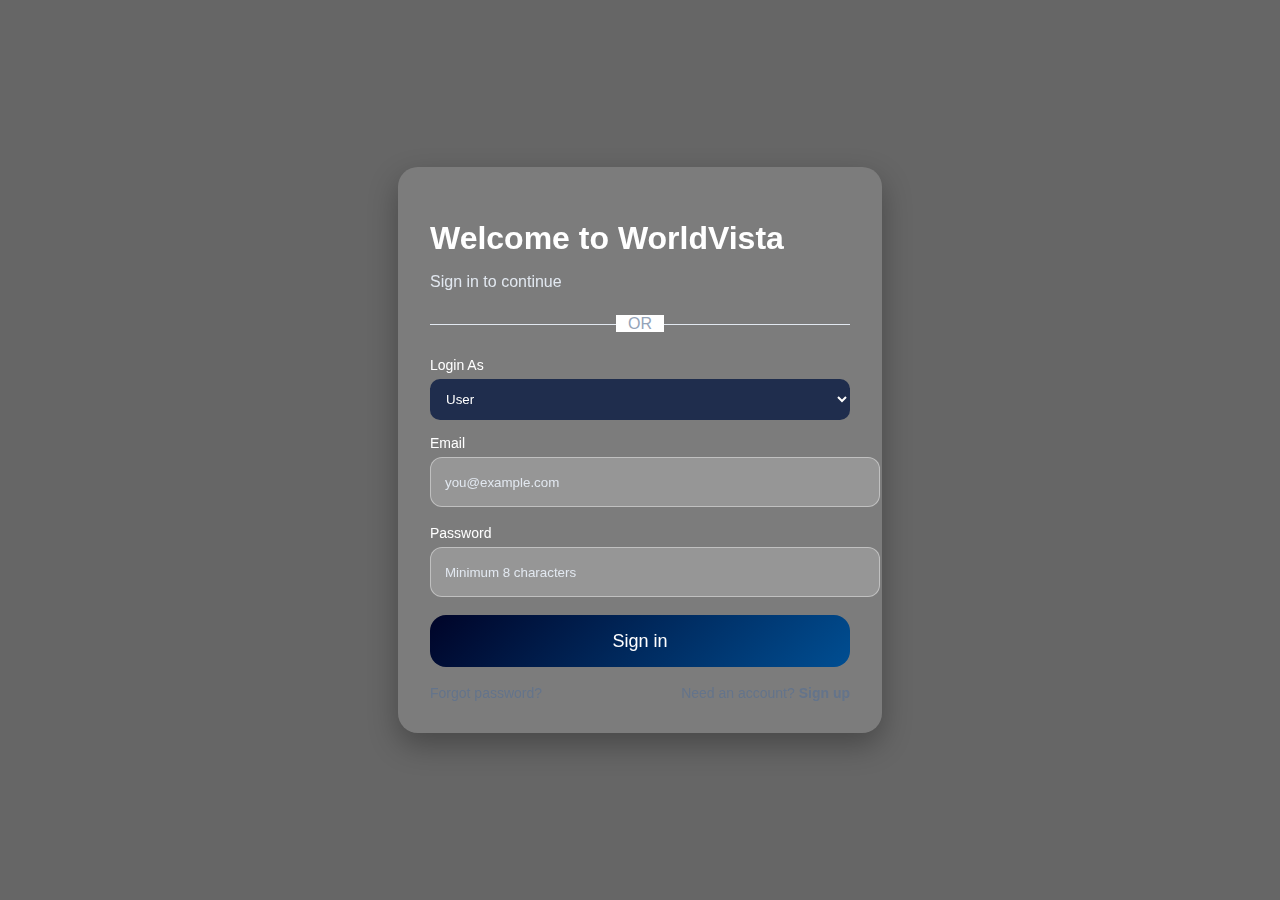
<file: index.html>
<!DOCTYPE html>
<html lang="en">
<head>
  <meta charset="UTF-8">
  <title>WorldVista Login</title>
  <link rel="stylesheet" href="css/style.css">

  <!-- Google Identity Script -->
  <script src="https://accounts.google.com/gsi/client" async defer></script>
</head>

<body class="login-body">

  <div class="login-container">
    <h1>Welcome to WorldVista</h1>
    <p class="subtitle">Sign in to continue</p>

    <!-- GOOGLE SIGN IN -->
    <div id="g_id_onload"
         data-client_id="555813603982-58u29nvm3gu0fek74hqlmgkts8d0dahq.apps.googleusercontent.com"
         data-callback="handleCredentialResponse">
    </div>

    <div class="g_id_signin"
         data-type="standard"
         data-size="large"
         data-theme="outline"
         data-text="continue_with"
         data-shape="rectangular">
    </div>

    <div class="divider">
      <span>OR</span>
    </div>

    <!-- EMAIL LOGIN -->
    <form onsubmit="login(event)">

      <label>Login As</label>
      <select id="loginRole" required>
        <option value="user">User</option>
        <option value="admin">Admin</option>
      </select>

      <label>Email</label>
      <input type="email" id="email" placeholder="you@example.com" required>

      <label>Password</label>
      <input type="password" id="password" placeholder="Minimum 8 characters" minlength="8" required>

      <button type="submit" class="signin-btn">Sign in</button>

    </form>

    <div class="links">
      <span>Forgot password?</span>
      <span>Need an account? <b>Sign up</b></span>
    </div>
  </div>

  <!-- GOOGLE LOGIN CALLBACK -->
  <script>
    function handleCredentialResponse(response) {

      // Save session data
      sessionStorage.setItem("role", "user");
      sessionStorage.setItem("userEmail", "googleuser@gmail.com");

      // Redirect to previous page
      let redirectPage = sessionStorage.getItem("redirectPage");

      if (redirectPage) {
        window.location.href = redirectPage;
      } else {
        window.location.href = "home.html";
      }
    }
  </script>

  <script src="js/auth.js"></script>
</body>
</html>
</file>
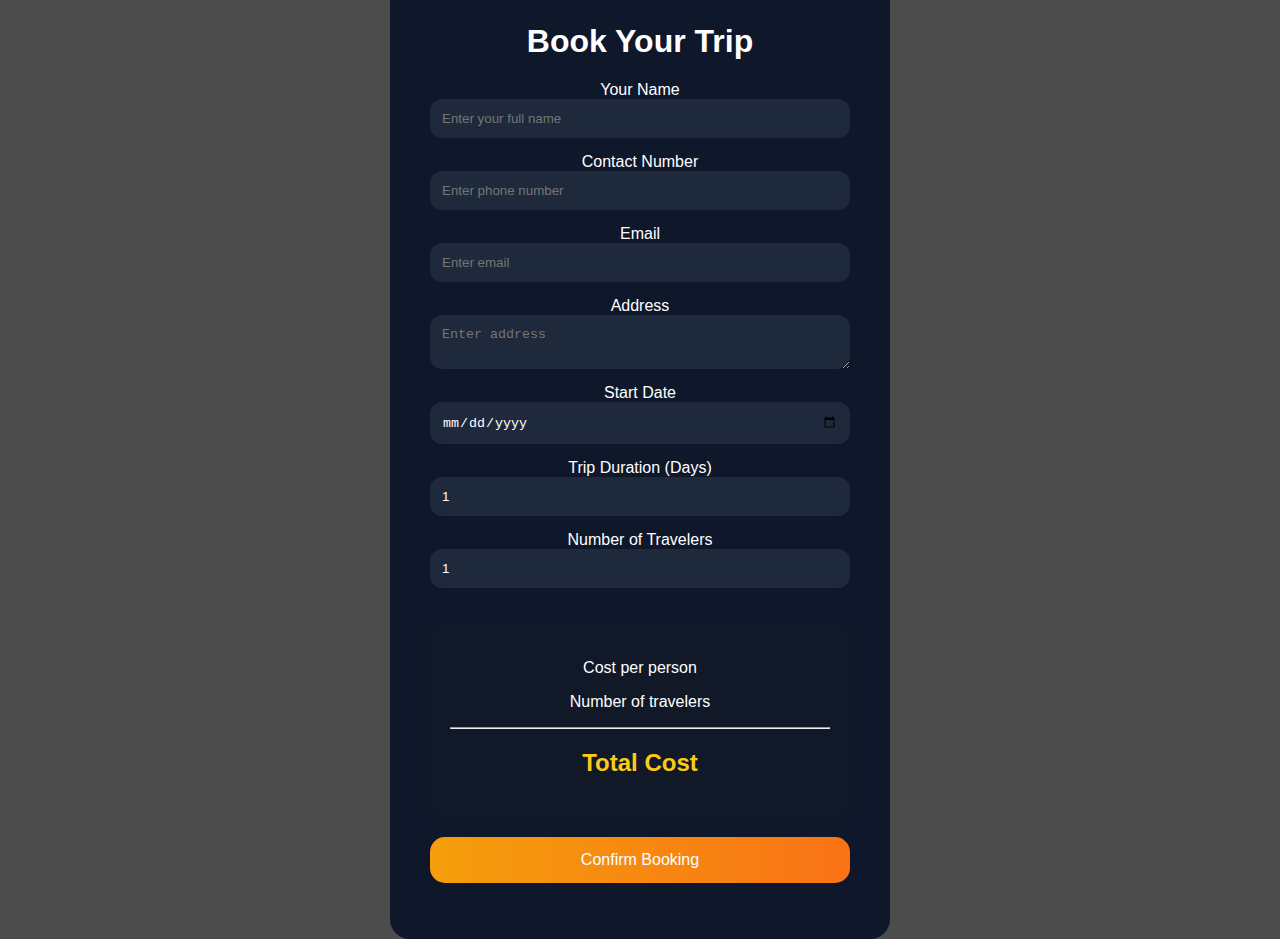
<file: booking.html>
<head>
  <meta charset="UTF-8">
  <title>Booking</title>
  <link rel="stylesheet" href="css/style.css">
</head>
<body class="booking-body">

<div class="booking-card">

  <h1>Book Your Trip</h1>
  <p id="placeTitle"></p>

  <form id="bookingForm">

    <label>Your Name</label>
    <input type="text" id="name" placeholder="Enter your full name" required>

    <label>Contact Number</label>
    <input type="tel" id="phone" placeholder="Enter phone number" required>

    <label>Email</label>
    <input type="email" id="email" placeholder="Enter email" required>

    <label>Address</label>
    <textarea id="address" placeholder="Enter address" required></textarea>

    <label>Start Date</label>
    <input type="date" id="startDate" required>

    <label>Trip Duration (Days)</label>
    <input type="number" id="days" min="1" value="1" required>

    <label>Number of Travelers</label>
    <input type="number" id="people" min="1" value="1" required>

    <div class="cost-box">
      <p>Cost per person <span id="costPerPerson"></span></p>
      <p>Number of travelers <span id="travelCount"></span></p>
      <hr>
      <h2>Total Cost <span id="totalCost"></span></h2>
    </div>

    <button type="submit" class="confirm-btn">
      Confirm Booking
    </button>

  </form>

</div>
<!-- Booking Confirmation Popup -->
<div id="confirmPopup" class="popup-overlay">
  <div class="popup-box">
    <h2>Booking Confirmed!</h2>
    <p id="popupMessage"></p>

    <div class="popup-summary">
      <p><strong>Destination:</strong> <span id="popDest"></span></p>
      <p><strong>Travelers:</strong> <span id="popTrav"></span></p>
      <p><strong>Start Date:</strong> <span id="popDate"></span></p>
      <p><strong>Duration:</strong> <span id="popDur"></span> Days</p>
      <p><strong>Total Paid:</strong> <span id="popTotal"></span></p>
    </div>

    <button onclick="closePopup()" class="close-btn">
      Close
    </button>
  </div>
</div>

<script src="js/booking.js"></script>
</body>
</file>
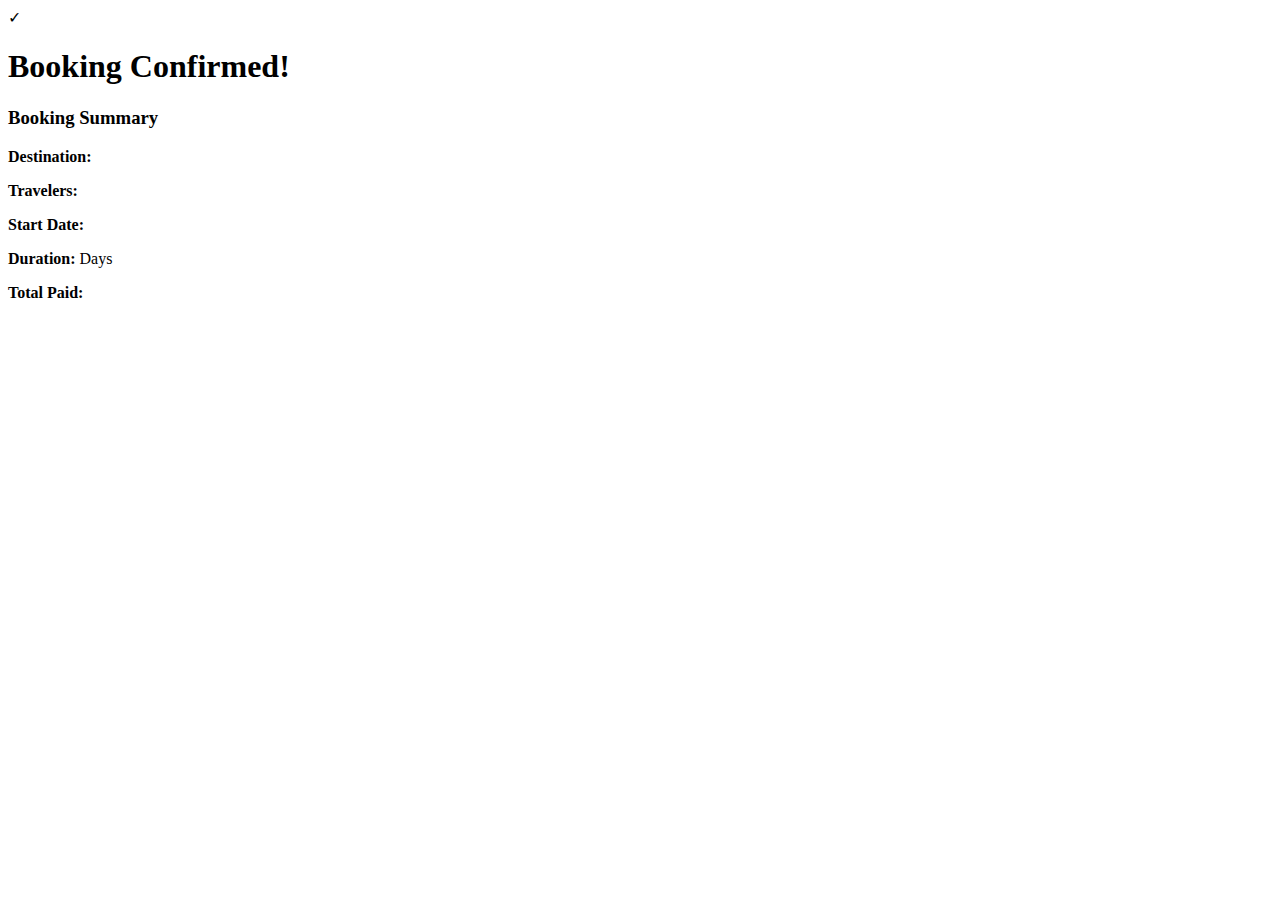
<file: confirmation.html>
<body class="confirm-body">

<div class="confirm-card">

  <div class="check">✓</div>

  <h1>Booking Confirmed!</h1>
  <p id="thanksMsg"></p>

  <div class="summary">
    <h3>Booking Summary</h3>
    <p><b>Destination:</b> <span id="dest"></span></p>
    <p><b>Travelers:</b> <span id="trav"></span></p>
    <p><b>Start Date:</b> <span id="date"></span></p>
    <p><b>Duration:</b> <span id="dur"></span> Days</p>
    <p><b>Total Paid:</b> <span id="total"></span></p>
  </div>

</div>

<script>
const data = JSON.parse(localStorage.getItem("bookingData"));
const place = JSON.parse(localStorage.getItem("place"));

document.getElementById("thanksMsg").innerText =
  "Thank you, " + data.name + "! Your trip has been booked.";

document.getElementById("dest").innerText = place.name;
document.getElementById("trav").innerText = data.people;
document.getElementById("date").innerText = data.startDate;
document.getElementById("dur").innerText = data.days;
document.getElementById("total").innerText = data.total;
</script>
<script>
  function goToLogin() {
    sessionStorage.setItem("redirectPage", window.location.href);
    window.location.href = "index.html";
  }
</script>


</body>
</file>
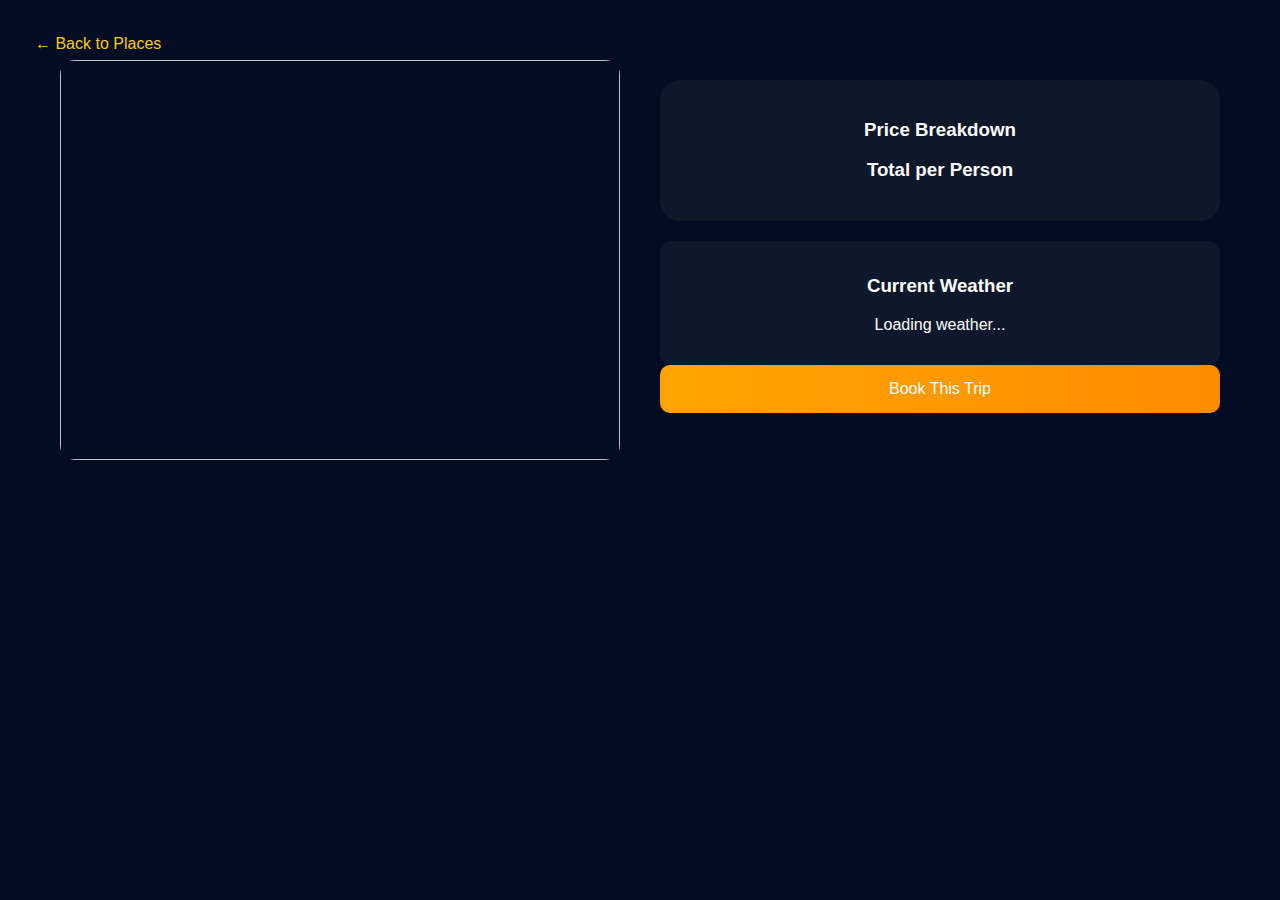
<file: details.html>
<!DOCTYPE html>
<html>
<head>
  <title>Details</title>
  <link rel="stylesheet" href="css/style.css">
</head>
<body>
<div class="details-container">
<button class="back-btn" onclick="goBack()">← Back to Places</button>

  <div class="details-left">
    <img id="placeImage">
  </div>

  <div class="details-right">
    <h2 id="placeName"></h2>
    <p id="placeDesc"></p>

    <div class="price-card">
      <h3>Price Breakdown</h3>
      <div id="priceBreakdown"></div>

      <h3>Total per Person</h3>
      <h2 id="totalPrice"></h2>
    </div>
    <div class="weather-box">
  <h3>Current Weather</h3>
  <p id="weatherInfo">Loading weather...</p>
</div>

    <button onclick="goBooking()">Book This Trip</button>
  </div>

</div>
<script>
  function goToLogin() {
    sessionStorage.setItem("redirectPage", window.location.href);
    window.location.href = "index.html";
  }
</script>


<script src="js/details.js"></script>

</body>
</html>
</file>
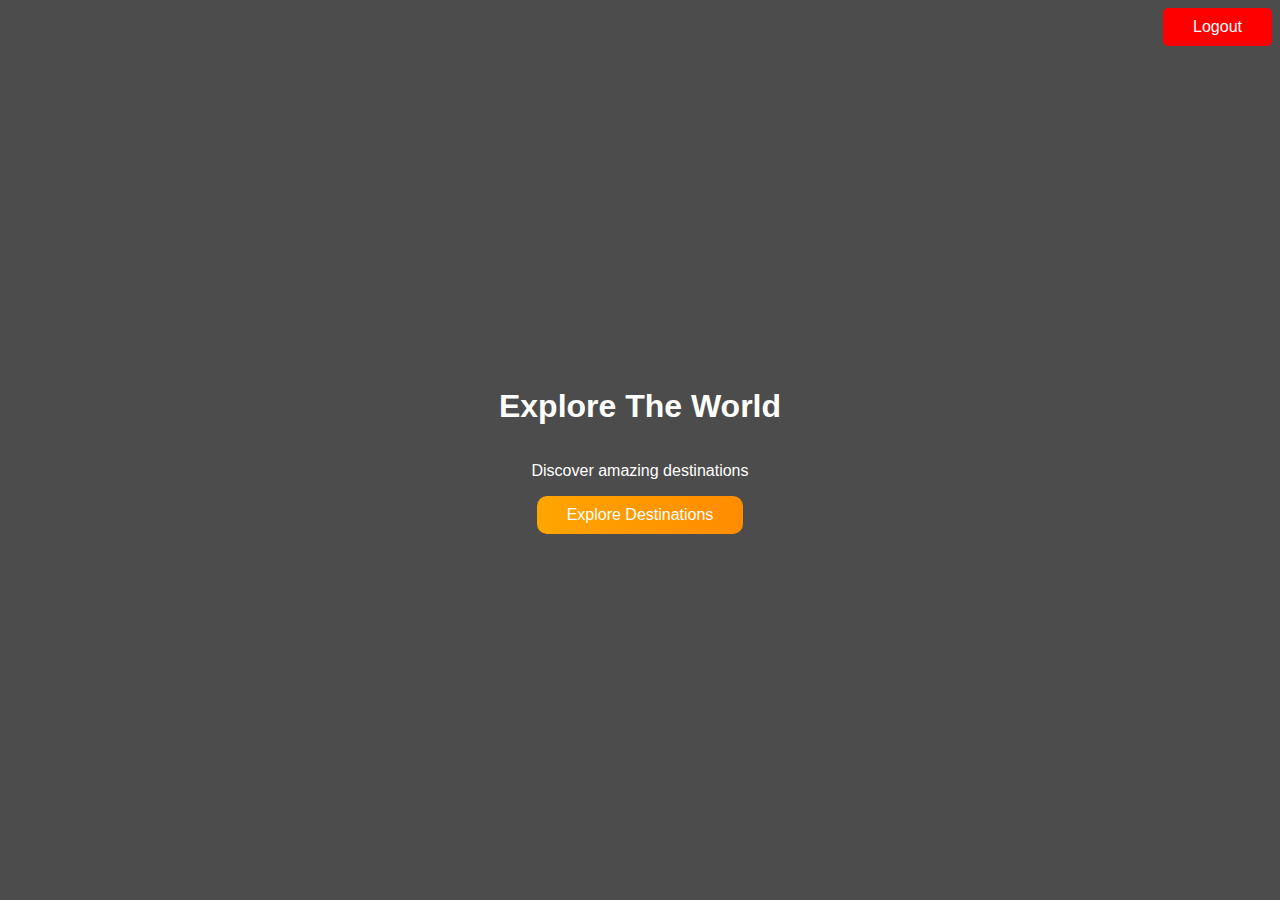
<file: home.html>
<!DOCTYPE html>
<html>
<head>
  <title>Home</title>
  <link rel="stylesheet" href="css/style.css">
</head>

<body class="home-body">

<button class="logout-btn" onclick="logout()" style="position: absolute; top: 8px; right: 8px; background: red; padding: 10px 30px; border: none; border-radius: 5px; color: white; cursor: pointer; font-size: 16px; width: auto; white-space: nowrap;">Logout</button>

<h1>Explore The World</h1>
<p>Discover amazing destinations</p>

<button id="exploreBtn" style="width: auto; padding: 10px 30px; font-size: 16px;">Explore Destinations</button>

<!-- External JS -->
<script src="js/home.js"></script>
<script>
  function goToLogin() {
    sessionStorage.setItem("redirectPage", window.location.href);
    window.location.href = "index.html";
  }
</script>

</body>
</html>
</file>
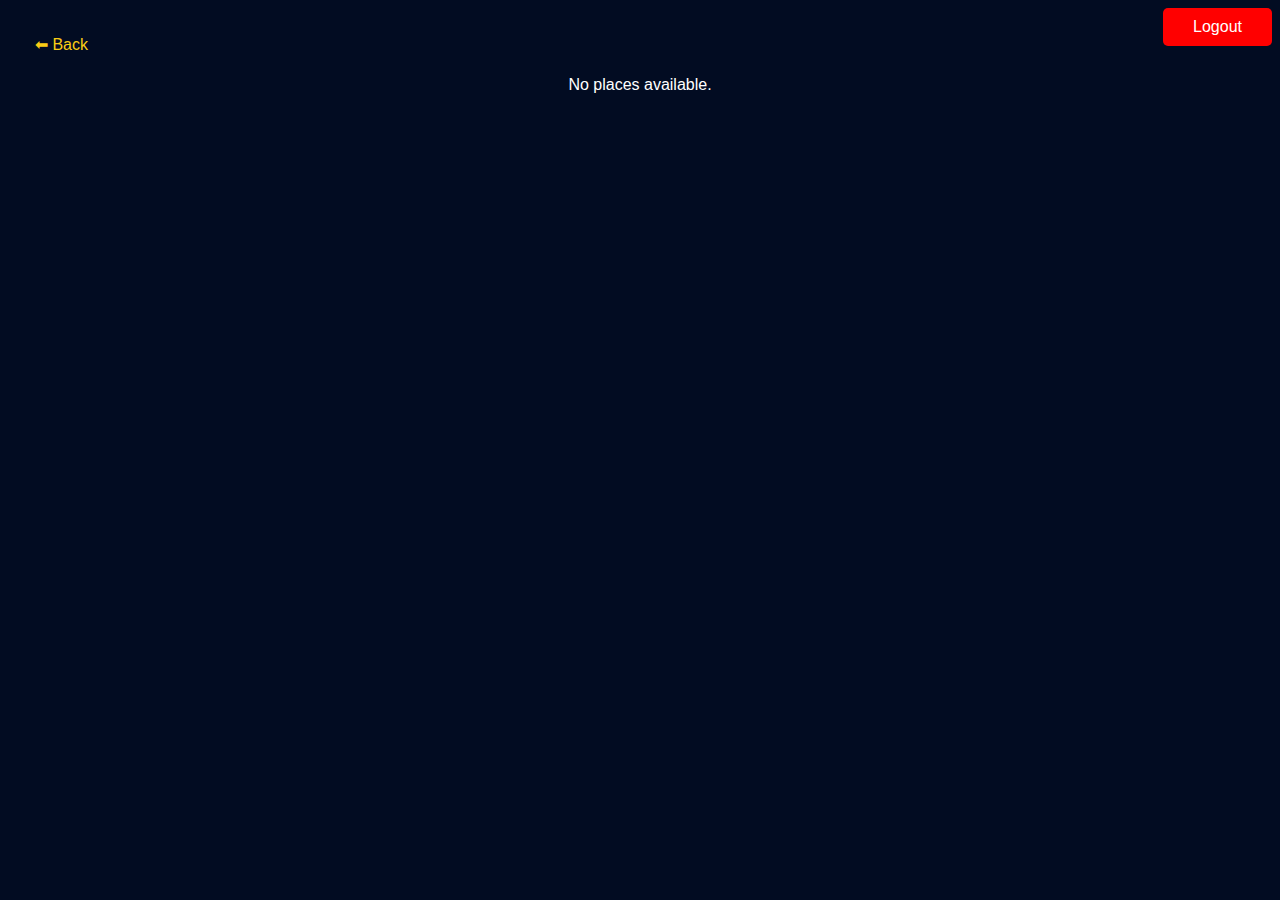
<file: places.html>
<!DOCTYPE html>
<html>
<head>
  <title>Places</title>
  <link rel="stylesheet" href="css/style.css">
</head>
<body>

<button class="back-btn" onclick="history.back()">⬅ Back</button>
<button class="logout-btn" onclick="logout()" style="position: absolute; top: 8px; right: 8px; background: red; padding: 10px 30px; border: none; border-radius: 5px; color: white; cursor: pointer; font-size: 16px; width: auto; white-space: nowrap;">Logout</button>

<h2 id="countryTitle"></h2>
<div id="placeList" class="grid"></div>

<script src="js/data.js"></script>
<script src="js/places.js"></script>
<script>
function logout() {
  localStorage.clear();
  window.location.href = "index.html";
}
</script>
<script>
  function goToLogin() {
    sessionStorage.setItem("redirectPage", window.location.href);
    window.location.href = "index.html";
  }
</script>

</body>
</html>
</file>
<file: css/style.css>
body {
  margin: 0;
  font-family: Arial;
  background:
    linear-gradient(rgba(0,0,0,0.7), rgba(0,0,0,0.7)),
    url("https://images.unsplash.com/photo-1507525428034-b723cf961d3e");
  background-size: cover;
  color: white;
  text-align: center;
}

/* ================= GRID & CARDS ================= */

.grid {
  display: grid;
  grid-template-columns: repeat(auto-fit, minmax(280px, 1fr));
  gap: 30px;
  padding: 40px;
}


.card {
  background: #0f172a;
  padding: 20px;
  border-radius: 20px;

  display: flex;
  flex-direction: column;
  align-items: center;

  gap: 10px;       /* small space between elements */
}



/* 🔴 FIX: apply full-width images ONLY outside login page */
body:not(.login-body) img {
  width: 100%;
  border-radius: 15px;
}

/* ================= BUTTONS ================= */

button {
  padding: 10px 20px;
  background: orange;
  border: none;
  border-radius: 20px;
  cursor: pointer;
}

.back-btn {
  position: absolute;
  top: 20px;
  left: 20px;
}

.logout-btn {
  position: absolute;
  top: 20px;
  right: 20px;
  background: crimson;
}

/* ================= LOGIN STYLES ================= */

.login-body {
  height: 100vh;
  display: flex;
  justify-content: center;
  align-items: center;

  background:
    linear-gradient(rgba(0,0,0,0.6), rgba(0,0,0,0.6)),
    url("https://images.unsplash.com/photo-1507525428034-b723cf961d3e");
  
  background-size: cover;
  background-position: center;
  background-repeat: no-repeat;
}


.login-container {
  background: rgba(255, 255, 255, 0.15);   /* Transparent white */
  backdrop-filter: blur(12px);            /* Glass blur effect */
  -webkit-backdrop-filter: blur(12px);
  
  width: 420px;
  padding: 32px;
  border-radius: 20px;
  box-shadow: 0 12px 30px rgba(0,0,0,0.3);
  text-align: left;
  color: white;
}


/* Headings */
.login-container h1 {
  font-size: 32px;
  margin-bottom: 6px;
  color: #ffffff;


}

.subtitle {
  font-size: 16px;
  margin-bottom: 24px;
  color: #e2e8f0;
}

/* Google button */
.google-btn {
  width: 100%;
  height: 48px;
  border: 1px solid #e2e8f0;
  background: white;
  border-radius: 12px;

  display: flex;
  align-items: center;
  justify-content: center;
  gap: 10px;

  font-size: 16px;
  color: #0f172a;
}

/* 🔥 CRITICAL FIX: Google icon size */
.login-body img {
  width: 20px !important;
  height: 20px !important;
  max-width: 20px !important;
  max-height: 20px !important;
  border-radius: 0 !important;
}

/* Divider */
.divider {
  text-align: center;
  margin: 24px 0;
  position: relative;
}

.divider span {
  background: white;
  padding: 0 12px;
  color: #94a3b8;
}

.divider::before {
  content: "";
  position: absolute;
  width: 100%;
  height: 1px;
  background: #e2e8f0;
  top: 50%;
  left: 0;
  z-index: -1;
}

/* Labels & Inputs (THIS FIXES EMAIL/PASSWORD ISSUE) */
.login-container label {
  display: block;
  margin-bottom: 6px;
  font-size: 14px;
  color: #ffffff;
}

.login-container input {
  width: 100%;
  height: 48px;
  padding: 0 14px;
  margin-bottom: 18px;
  border-radius: 12px;
  border: 1px solid rgba(255,255,255,0.4);
  background: rgba(255,255,255,0.2);
  color: white;
}
.login-container input::placeholder {
  color: #e2e8f0;
}


/* Sign-in button */
.signin-btn {
  width: 100%;
  height: 52px;
  background: linear-gradient(135deg, #000428, #004e92);
  color: white;
  border-radius: 16px;
  font-size: 18px;
}


/* Footer links */
.links {
  margin-top: 18px;
  display: flex;
  justify-content: space-between;
  font-size: 14px;
  color: #64748b;
}

/* ================= CONFIRMATION ================= */

.confirm-box {
  width: 400px;
  margin: 80px auto;
  padding: 30px;
  background: linear-gradient(135deg, #064e3b, #022c22);
  border-radius: 20px;
}

.check {
  width: 60px;
  height: 60px;
  background: #22c55e;
  border-radius: 50%;
  margin: auto;
  font-size: 32px;
  line-height: 60px;
}
/* ================= HOME PAGE CENTER ================= */

.home-body {
  height: 100vh;
  display: flex;
  justify-content: center;   /* horizontal center */
  align-items: center;       /* vertical center */
  flex-direction: column;
  text-align: center;
  background:
    linear-gradient(rgba(0,0,0,0.7), rgba(0,0,0,0.7)),
    url("https://images.unsplash.com/photo-1507525428034-b723cf961d3e");
  background-size: cover;
  background-attachment: fixed;
}
.card img {
  width: 100%;
  height: 200px;      /* FIX IMAGE HEIGHT */
  object-fit: cover;  /* Crop properly */
  border-radius: 15px;
}

/* PREMIUM PLACE CARD */

.place-card {
  background: #0f172a;
  border-radius: 20px;
  overflow: hidden;
  border: 1px solid rgba(255,255,255,0.1);
  transition: 0.3s ease;
  cursor: pointer;
}

.place-card:hover {
  transform: translateY(-6px);
  border-color: orange;
}

.image-box {
  position: relative;
  height: 220px;
}

.image-box img {
  width: 100%;
  height: 100%;
  object-fit: cover;
}

.overlay {
  position: absolute;
  bottom: 0;
  width: 100%;
  padding: 20px;
  background: linear-gradient(to top, rgba(0,0,0,0.8), transparent);
  color: white;
}

.overlay h3 {
  margin: 0;
  font-size: 22px;
}

.location {
  font-size: 14px;
  color: #facc15;
  margin-top: 4px;
}

.price-box {
  padding: 16px 20px;
  display: flex;
  justify-content: space-between;
  align-items: center;
}

.price-box span:first-child {
  color: #facc15;
  font-weight: bold;
}

.arrow {
  font-size: 22px;
  color: #facc15;
}
/* Country content below image */

.country-content {
  padding: 15px 20px 5px;
  text-align: left;
}

.country-content h3 {
  margin: 0;
  font-size: 22px;
  color: white;
}

.places-count {
  margin: 6px 0 10px;
  color: #facc15;
  font-size: 14px;
}
.details-container {
  display: flex;
  gap: 40px;
  padding: 60px;
  align-items: flex-start;
}

.details-left {
  flex: 1;
}

.details-left img {
  width: 100%;
  height: 400px;      /* Fixed height for all images */
  object-fit: cover;  /* Keeps image proportion but fills box */
  border-radius: 20px;
}


.details-right {
  flex: 1;
  color: white;
}

.price-card {
  background: #0f172a;
  padding: 20px;
  border-radius: 20px;
  margin-top: 20px;
}

.price-card h2 {
  color: #facc15;
}
.back-btn {
  background: none;
  border: none;
  color: #facc15;
  font-size: 16px;
  cursor: pointer;
  margin-bottom: 20px;
  text-align: left;
}

.back-btn:hover {
  text-decoration: underline;
}
.booking-body {
  margin: 0;
  font-family: Arial;
  background:
    linear-gradient(rgba(0,0,0,0.6), rgba(0,0,0,0.6)),
    url("https://images.unsplash.com/photo-1507525428034-b723cf961d3e");
  background-size: cover;
  background-position: center;
  display: flex;
  justify-content: center;
  align-items: center;
  height: 100vh;
}

.booking-container {
  background: rgba(255,255,255,0.1);
  backdrop-filter: blur(10px);
  padding: 30px;
  border-radius: 20px;
  width: 400px;
  color: white;
}

.booking-container input,
.booking-container textarea {
  width: 100%;
  margin-bottom: 15px;
  padding: 10px;
  border-radius: 10px;
  border: none;
}

.booking-container button {
  width: 100%;
  padding: 12px;
  background: orange;
  border: none;
  border-radius: 12px;
  cursor: pointer;
}

.total-box {
  margin: 15px 0;
  color: #facc15;
}
.booking-body {
  background: linear-gradient(rgba(0,0,0,0.7), rgba(0,0,0,0.7)),
              url("https://images.unsplash.com/photo-1507525428034-b723cf961d3e");
  background-size: cover;
  background-position: center;
  display:flex;
  justify-content:center;
  align-items:center;
  height:100vh;
}

.booking-card {
  background:#0f172a;
  padding:40px;
  width:420px;
  border-radius:20px;
  color:white;
}

.booking-card input,
.booking-card textarea {
  width:100%;
  padding:12px;
  margin-bottom:15px;
  border-radius:12px;
  border:none;
  background:#1e293b;
  color:white;
}

.cost-box {
  background:#111827;
  padding:20px;
  border-radius:15px;
  margin:20px 0;
}

.cost-box h2 {
  color:#facc15;
}

.confirm-btn {
  width:100%;
  padding:14px;
  background:linear-gradient(to right,#f59e0b,#f97316);
  border:none;
  border-radius:15px;
  color:white;
  font-size:16px;
  cursor:pointer;
}

.confirm-body {
  background:linear-gradient(135deg,#064e3b,#022c22);
  display:flex;
  justify-content:center;
  align-items:center;
  height:100vh;
}

.confirm-card {
  background:#0f172a;
  padding:40px;
  border-radius:20px;
  color:white;
  width:400px;
  text-align:center;
}

.check {
  background:#22c55e;
  width:70px;
  height:70px;
  border-radius:50%;
  margin:auto;
  font-size:35px;
  line-height:70px;
}

.summary {
  margin-top:20px;
  text-align:left;
}
.card {
  background: #0f172a;
  border-radius: 20px;
  overflow: hidden;
  display: flex;
  flex-direction: column;
  justify-content: space-between;
}

.card-image img {
  width: 100%;
  height: 220px;
  object-fit: cover;
  display: block;
}

.card-content {
  padding: 15px 20px 5px;
}

.card-content h3 {
  margin: 0;
  font-size: 22px;
  color: white;
}

.card-bottom {
  padding: 12px 20px;
  background: #111827;
  display: flex;
  justify-content: space-between;
  align-items: center;
  color: #facc15;
  font-weight: bold;
}

.arrow {
  font-size: 20px;
}


/* POPUP STYLE */

.popup-overlay{
  position: fixed;
  top:0;
  left:0;
  width:100%;
  height:100%;
  background: rgba(0,0,0,0.7);
  display:none;
  justify-content:center;
  align-items:center;
  z-index:999;
}

.popup-box{
  background: linear-gradient(135deg,#064e3b,#022c22);
  padding:40px;
  border-radius:20px;
  width:400px;
  text-align:center;
  color:white;
  animation: pop 0.3s ease;
}

.popup-icon{
  background:#22c55e;
  width:70px;
  height:70px;
  border-radius:50%;
  display:flex;
  justify-content:center;
  align-items:center;
  font-size:30px;
  margin:0 auto 20px;
}

.popup-summary{
  margin-top:20px;
  text-align:left;
}

.popup-summary p{
  margin:8px 0;
}

.popup-btn{
  margin-top:20px;
  padding:10px 25px;
  background:orange;
  border:none;
  border-radius:20px;
  cursor:pointer;
}

@keyframes pop{
  from{ transform:scale(0.8); opacity:0; }
  to{ transform:scale(1); opacity:1; }
}

.popup-content {
  width: 450px;
  padding: 40px;
  border-radius: 20px;
  text-align: center;
  color: white;

  background: rgba(17, 16, 16, 0.85);
  backdrop-filter: blur(15px);
  border: 1px solid rgba(255,255,255,0.1);

  box-shadow: 0 20px 50px rgba(0,0,0,0.6);
}
.weather-box {
  margin-top: 20px;
  padding: 15px;
  background: rgba(255,255,255,0.05);
  border-radius: 12px;
  color: white;
}
body {
  margin: 0;
  font-family: Arial, sans-serif;
  background: #020c22;
  color: white;
}

.navbar {
  display: flex;
  justify-content: space-between;
  padding: 20px 50px;
  background: #071c3b;
}

.logo {
  font-size: 22px;
  font-weight: bold;
  color: orange;
}

.nav-links a {
  margin-left: 20px;
  text-decoration: none;
  color: white;
}

.nav-links .active {
  background: #1f2d4d;
  padding: 8px 15px;
  border-radius: 20px;
}

.container {
  width: 70%;
  margin: 40px auto;
}

.card {
  background: #071c3b;
  padding: 30px;
  border-radius: 15px;
  margin-bottom: 30px;
}

.card h2 {
  margin-bottom: 20px;
}

input, textarea, select {
  width: 100%;
  padding: 12px;
  margin-bottom: 15px;
  border-radius: 10px;
  border: none;
  background: #1f2d4d;
  color: white;
}

.price-row {
  display: flex;
  gap: 10px;
}

button {
  background: linear-gradient(to right, orange, darkorange);
  border: none;
  padding: 15px;
  border-radius: 10px;
  color: white;
  font-size: 16px;
  cursor: pointer;
  width: 100%;
}

button:hover {
  opacity: 0.9;
}

.country-box {
  background: #1f2d4d;
  padding: 20px;
  border-radius: 10px;
  margin-bottom: 15px;
}
</file>
